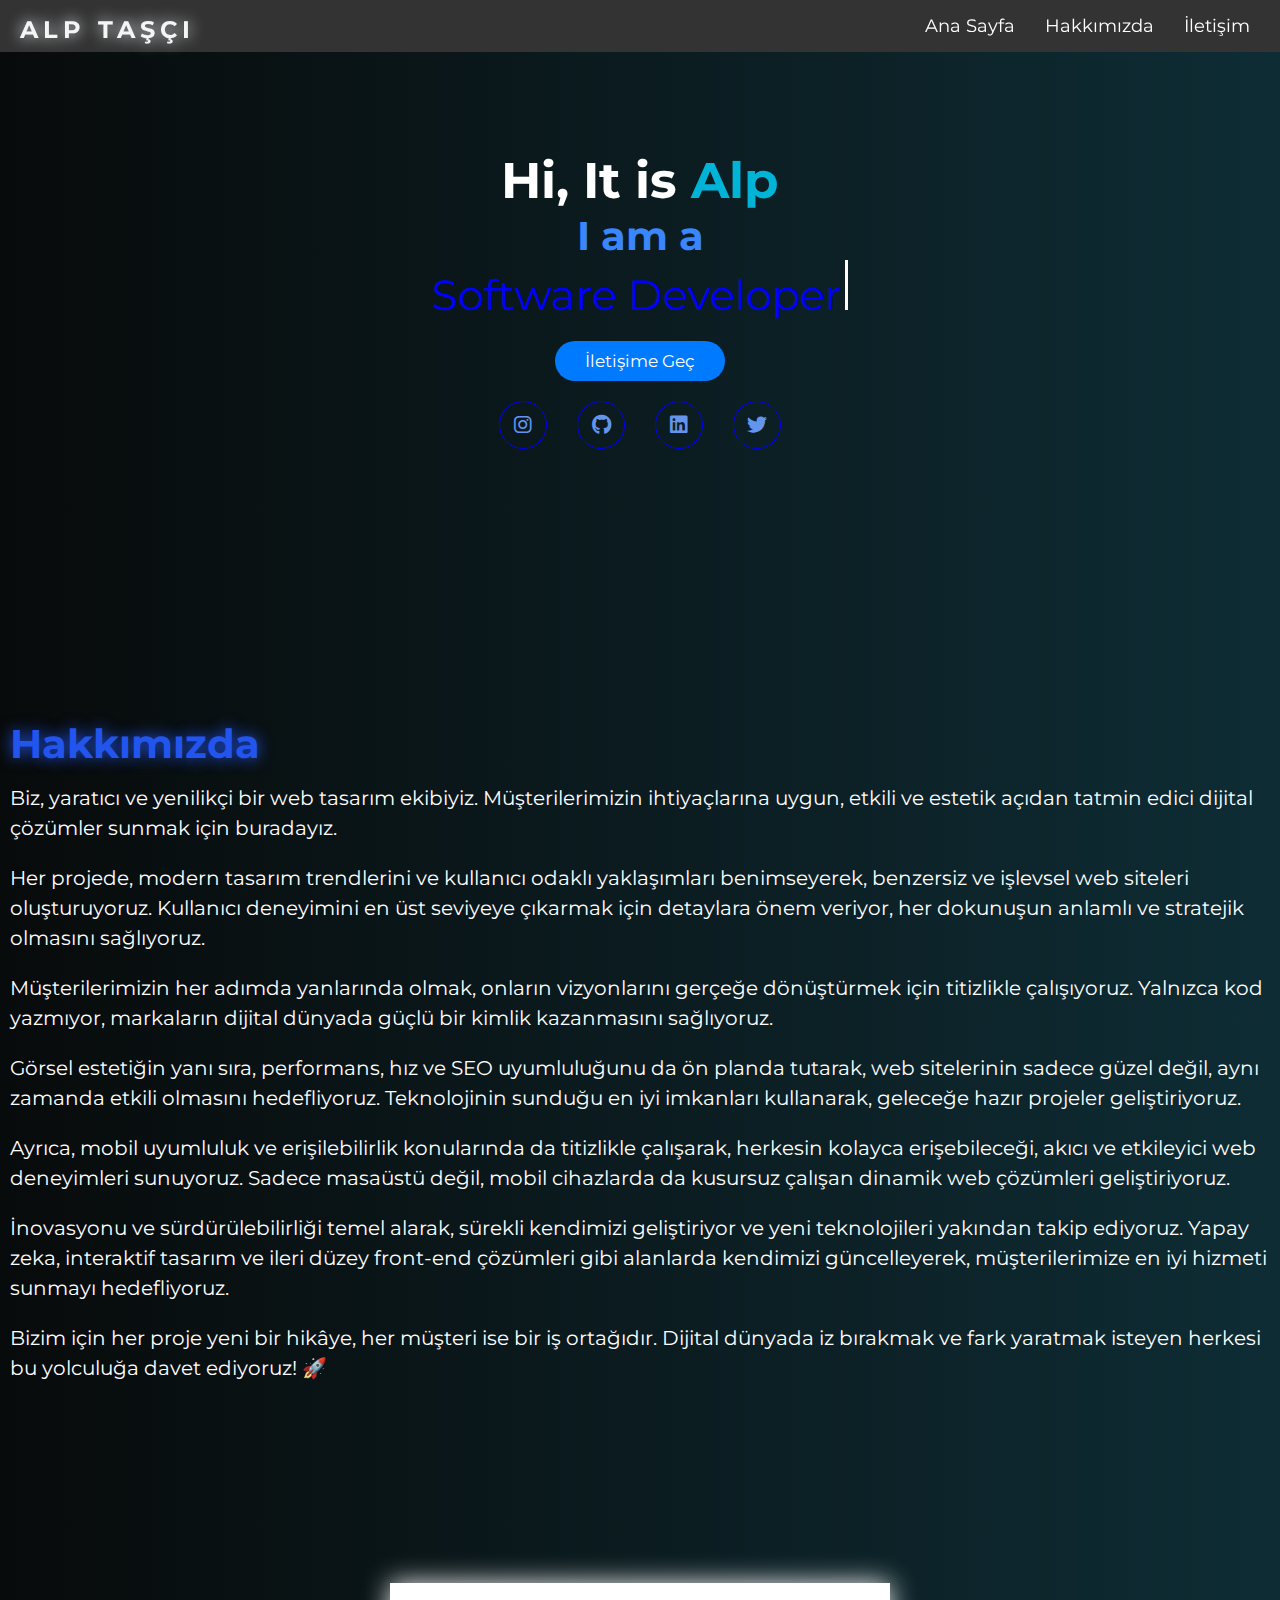
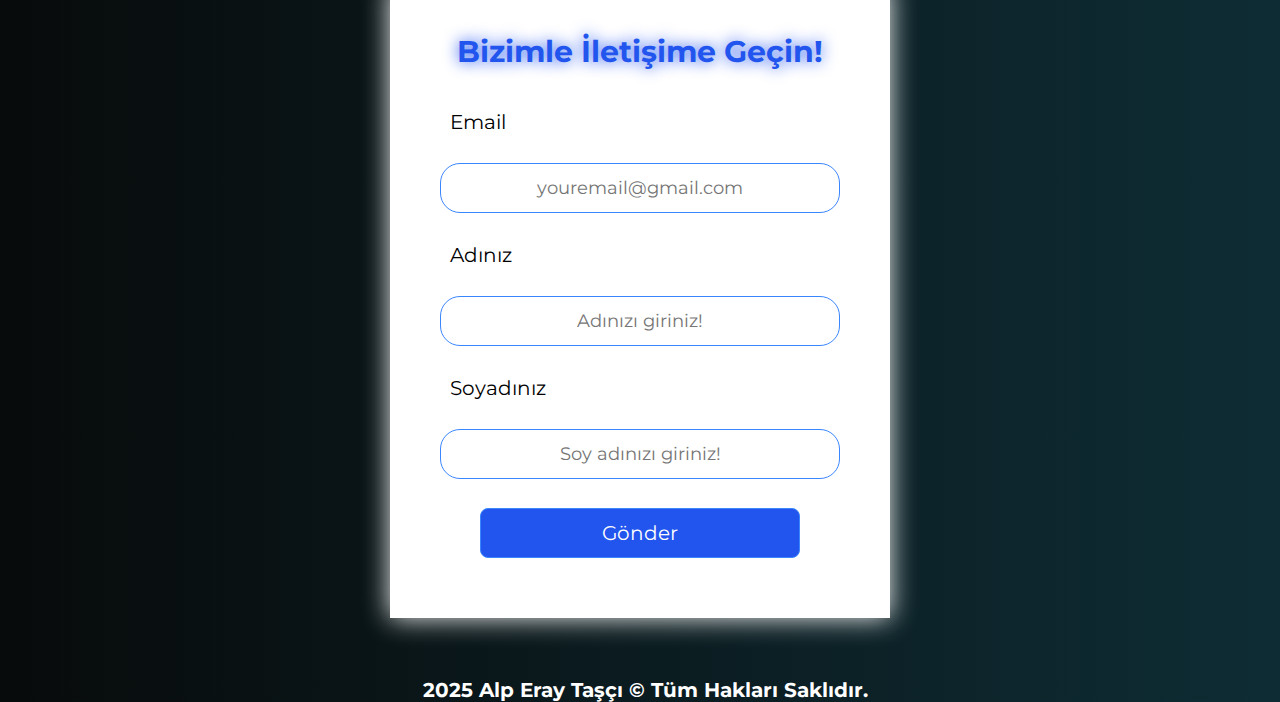
<file: Web-Portfolio-Design/index.html>
<!DOCTYPE html>
<html lang="en">

<head>
    <meta charset="UTF-8">
    <meta name="viewport" content="width=device-width, initial-scale=1.0">
    <title>Web | Portfolio Site</title>
    <link rel="stylesheet" href="style.css">
    <link rel="stylesheet" href="https://cdnjs.cloudflare.com/ajax/libs/font-awesome/6.0.0-beta3/css/all.min.css">
</head>

<body>

    <nav class="navbar">
        <div class="logo">
            <a href="index.html">
                <h1>ALP TAŞÇI</h1>
            </a>
        </div>
        <ul>
            <li><a href="index.html">Ana Sayfa</a></li>
            <li><a href="#about">Hakkımızda</a></li>
            <li><a href="#contact">İletişim</a></li>
        </ul>
    </nav>

    <div class="main" id="mainpage">
        <h1>Hi, It is <span>Alp</span></h1>
        <h3>I am a</h3>
        <span class="span"></span>
        <h6></h6>
        <a href="#contact">
            <button class="button">İletişime Geç</button>
        </a>
        <div class="social-icons">
            <a href="https://instagram.com/alperaytasci" target="_blank"><i class="fa-brands fa-instagram"></i></a>
            <a href="https://github.com/alpperay" target="_blank"><i class="fa-brands fa-github"></i></a>
            <a href="https://linkedin.com/in/alperaytasci" target="_blank"><i class="fa-brands fa-linkedin"></i></a>
            <a href="https://x.com/alperaytasci" target="_blank"><i class="fa-brands fa-twitter"></i></a>
        </div>
    </div>

    <div class="hakkımızda-alanı" id="about">
        <h1>Hakkımızda</h1>
        <p>
            Biz, yaratıcı ve yenilikçi bir web tasarım ekibiyiz. Müşterilerimizin ihtiyaçlarına uygun, etkili ve estetik
            açıdan
            tatmin edici dijital çözümler sunmak için buradayız.
        </p>
        <p>
            Her projede, modern tasarım trendlerini ve kullanıcı odaklı yaklaşımları benimseyerek, benzersiz ve işlevsel
            web
            siteleri oluşturuyoruz. Kullanıcı deneyimini en üst seviyeye çıkarmak için detaylara önem veriyor, her
            dokunuşun anlamlı
            ve stratejik olmasını sağlıyoruz.
        </p>

        <p>
            Müşterilerimizin her adımda yanlarında olmak, onların vizyonlarını gerçeğe dönüştürmek için titizlikle
            çalışıyoruz.
            Yalnızca kod yazmıyor, markaların dijital dünyada güçlü bir kimlik kazanmasını sağlıyoruz.
        </p>

        <p>
            Görsel estetiğin yanı sıra, performans, hız ve SEO uyumluluğunu da ön planda tutarak, web sitelerinin sadece
            güzel
            değil, aynı zamanda etkili olmasını hedefliyoruz. Teknolojinin sunduğu en iyi imkanları kullanarak, geleceğe
            hazır
            projeler geliştiriyoruz.
        </p>

        <p>
            Ayrıca, mobil uyumluluk ve erişilebilirlik konularında da titizlikle çalışarak, herkesin kolayca
            erişebileceği,
            akıcı ve
            etkileyici web deneyimleri sunuyoruz. Sadece masaüstü değil, mobil cihazlarda da kusursuz çalışan dinamik
            web
            çözümleri
            geliştiriyoruz.
        </p>

        <p>
            İnovasyonu ve sürdürülebilirliği temel alarak, sürekli kendimizi geliştiriyor ve yeni teknolojileri yakından
            takip
            ediyoruz. Yapay zeka, interaktif tasarım ve ileri düzey front-end çözümleri gibi alanlarda kendimizi
            güncelleyerek,
            müşterilerimize en iyi hizmeti sunmayı hedefliyoruz.
        </p>

        <p>
            Bizim için her proje yeni bir hikâye, her müşteri ise bir iş ortağıdır. Dijital dünyada iz bırakmak ve fark
            yaratmak
            isteyen herkesi bu yolculuğa davet ediyoruz! 🚀
        </p>

    </div>

    <div class="iletisim-alanı" id="contact">
        <h1>Bizimle İletişime Geçin!</h1>
        <form action="#">
            <label for="e-posta">Email</label>
            <br>
            <input type="email" name="e-posta" id="e-posta" placeholder="youremail@gmail.com" required>
            <label for="ad">Adınız</label>
            <br>
            <input type="text" name="ad" id="ad" placeholder="Adınızı giriniz!" maxlength="15" required>
            <br>
            <label for="soyad">Soyadınız</label>
            <br>
            <input type="text" name="soyad" id="soyad" placeholder="Soy adınızı giriniz!" required minlength="3"
                maxlength="15">
            <br><br>
            <input type="submit" value="Gönder">
        </form>
    </div>

    <footer>
        <h1>2025 Alp Eray Taşçı &copy; Tüm Hakları Saklıdır.</h1>
    </footer>

</body>

</html>
</file>
<file: Web-Portfolio-Design/style.css>
@import url('https://fonts.googleapis.com/css2?family=Montserrat:ital,wght@0,100..900;1,100..900&display=swap');

* {
  margin: 0;
  padding: 0;
  box-sizing: border-box;
  font-family: "Montserrat", sans-serif;
  border: none;
  outline: none;
}

html {
  scroll-behavior: smooth;
}

body {
  background: linear-gradient(
    90deg,
    rgba(8, 11, 11, 1) 1%,
    rgba(14, 44, 52, 1) 99%
  );
}

.logo h1 {
  letter-spacing: 5px;
  color: whitesmoke;
  text-shadow: 0 0 15px aliceblue;
  padding-top: 10px;
  font-size: 24px;
}

.logo a {
  text-decoration: none;
}

.navbar {
  display: flex;
  justify-content: space-between;
  width: 100%;
  padding: 5px 20px;
  position: fixed;
  top: 0;
  left: 0;
  background-color: #333;
}

.navbar ul {
  list-style: none;
  display: flex;
  gap: 30px;
  padding: 10px;
}

.navbar ul li a {
  text-decoration: none;
  color: white;
  font-size: 18px;
  transition: all 0.3s ease-in-out;
  border-radius: 8px;
}

.navbar ul li a:hover {
  text-shadow: 0 0 15px whitesmoke;
  text-decoration: underline;
}

.main {
  color: white;
  margin-top: 150px;
  text-align: center;
}

.main h1 {
  font-size: 50px;
}

.main h1 > span {
  color: #00b4d8;
}

.main h3 {
  color: #3a86ff;
  font-size: 40px;
}

.main .span::before {
  content: "Software Developer";
  color: blue;
  animation: words 5s infinite;
  font-size: 42px;
}

.main .span::after {
  content: "";
  background-color: white;
  height: 50px;
  width: 3px;
  display: inline-block;
  margin-left: 3px;
  animation: cursor-blink 0.7s infinite;
}

@keyframes cursor-blink {
  50% {
    opacity: 0;
  }
}

@keyframes words {
  0%,
  20% {
    content: "Web Developer";
  }
  21%,
  40% {
    content: "Web Designer";
  }
  41%,
  60% {
    content: "Software Developer";
  }
}

.main button {
  background-color: #007bff;
  padding: 10px 30px;
  border-radius: 20px;
  font-size: 17px;
  cursor: pointer;
  margin-top: 20px;
  color: white;
}

.main button:hover {
  background-color: #0056b3;
  transform: scale(1.05);
}

.main .social-icons {
  display: flex;
  align-items: center;
  justify-content: center;
  gap: 30px;
  margin-top: 20px;
}

.main .social-icons a {
  width: 3rem;
  height: 3rem;
  border: 1px solid blue;
  border-radius: 50%;
  display: flex;
  align-items: center;
  justify-content: center;
  text-decoration: none;
  color: cornflowerblue;
  font-size: 20px;
}

.main .social-icons a:hover {
  border: 1px solid white;
  color: white;
  background-color: black;
  transform: scale(1.1) translateY(-3px);
  box-shadow: 0 0 10px blue;
}

.hakkımızda-alanı {
  margin-top: 270px;
  color: white;
  padding-left: 10px;
}

.hakkımızda-alanı h1 {
  color: #25e;
  text-shadow: 0 0 15px;
  font-weight: bold;
  font-size: 40px;
  margin-bottom: 15px;
}

.hakkımızda-alanı p {
  font-size: 20px;
  line-height: 1.5;
  margin-bottom: 20px;
}

.iletisim-alanı {
  color: white;
  width: 100%;
  height: auto;
  padding: 50px;
  text-align: center;
  background-color: white;
  width: 500px;
  height: auto;
  margin: 15px auto;
  margin-top: 200px;
  box-shadow: 0 0 25px whitesmoke;
}

.iletisim-alanı h1 {
  color: #25e;
  text-shadow: 0 0 15px;
  font-size: 30px;
  margin-bottom: 30px;
}

.iletisim-alanı form label {
  font-size: 20px;
  color: black;
  display: block;
  text-align: left;
  margin-top: 20px;
  padding: 10px;
}

.iletisim-alanı form input {
  width: 100%;
  text-align: center;
  height: 50px;
  border-radius: 20px;
  font-size: 18px;
  border: 1px solid #3a86ff;
}

.iletisim-alanı form input[type="submit"] {
  width: 80%;
  height: 50px;
  color: white;
  font-size: 20px;
  border-radius: 8px;
  margin: 10px;
  background: #25e;
  cursor: pointer;
}

.iletisim-alanı form input[type="submit"]:hover {
  transform: scale(1.03);
  box-shadow: 0 0 15px #3a86ff;
}

footer h1 {
  font-size: 20px;
  color: white;
  text-align: center;
  margin-top: 60px;
  margin-left: 10px;
}
</file>
